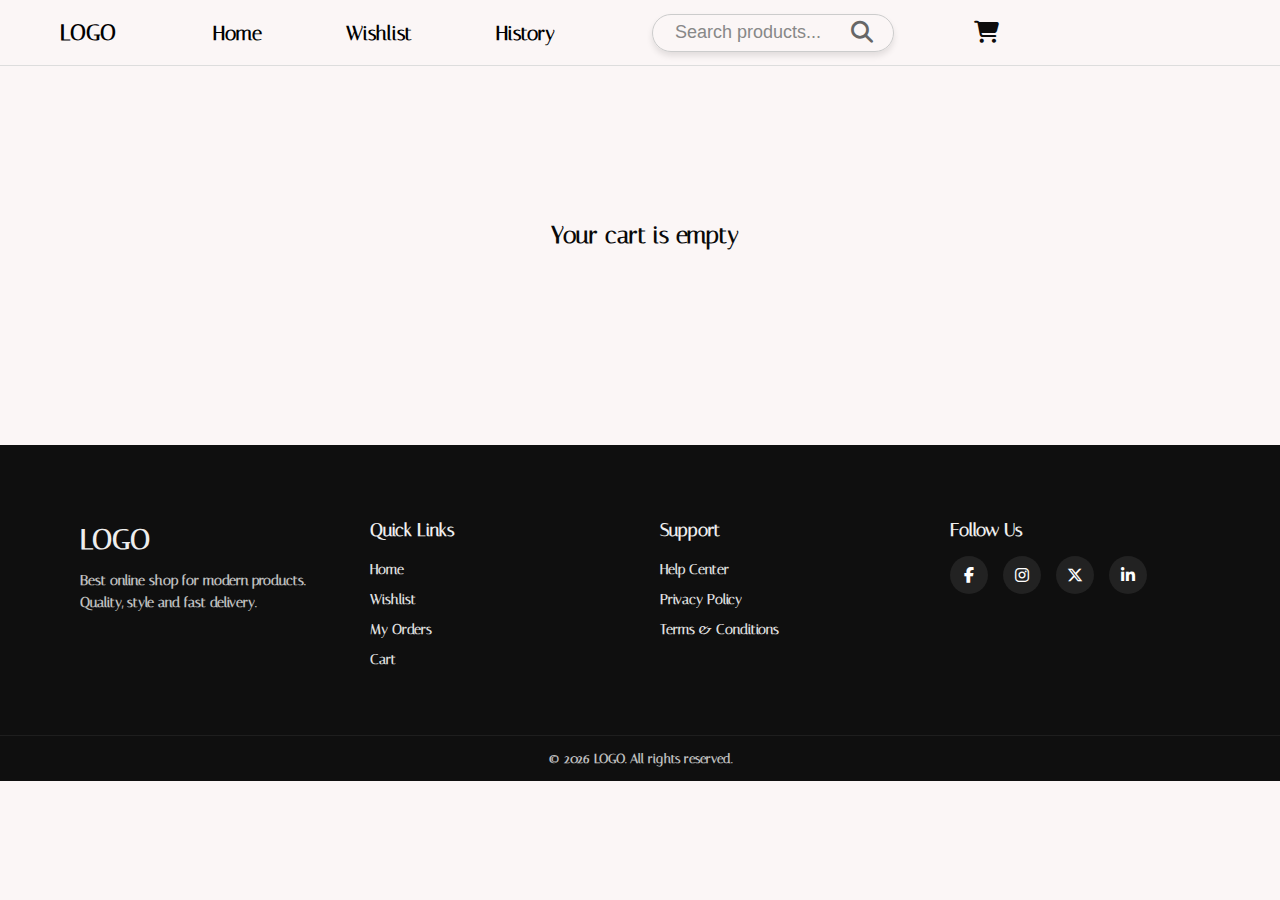
<file: Customer/cart.html>
<!DOCTYPE html>
<html lang="en">
<head>
    <meta charset="UTF-8">
    <meta name="viewport" content="width=device-width, initial-scale=1.0">
    <title>Document</title>
     <link
    rel="stylesheet"
    href="https://cdnjs.cloudflare.com/ajax/libs/font-awesome/6.5.1/css/all.min.css"
  />

  <link href="https://fonts.googleapis.com/css2?family=Italiana&display=swap" rel="stylesheet">

  <link rel="stylesheet" href="home.css">

 



<div id="pageLoader" class="page-loader">
  <div class="spinner"></div>
  <p>Loading...</p>
</div>
</head>
<body>

<div id="cartContainer" class="cart-container"></div>
  <button id="confirmOrderBtn">Confirm Order</button>

  
    <footer class="footer">
  <div class="footer-container">

    <div class="footer-col">
      <h3 class="footer-logo">LOGO</h3>
      <p class="footer-desc">
        Best online shop for modern products.  
        Quality, style and fast delivery.
      </p>
    </div>

    <div class="footer-col">
      <h4>Quick Links</h4>
      <ul>
        <li><a href="home.html">Home</a></li>
        <li><a href="wishlist.html">Wishlist</a></li>
        <li><a href="order.html">My Orders</a></li>
        <li><a href="cart.html">Cart</a></li>
      </ul>
    </div>

    <div class="footer-col">
      <h4>Support</h4>
      <ul>
        <li><a href="#">Help Center</a></li>
        <li><a href="#">Privacy Policy</a></li>
        <li><a href="#">Terms & Conditions</a></li>
      </ul>
    </div>

    <div class="footer-col">
      <h4>Follow Us</h4>
      <div class="social-icons">
        <a href="#"><i class="fa-brands fa-facebook-f"></i></a>
        <a href="#"><i class="fa-brands fa-instagram"></i></a>
        <a href="#"><i class="fa-brands fa-x-twitter"></i></a>
        <a href="#"><i class="fa-brands fa-linkedin-in"></i></a>
      </div>
    </div>

  </div>

  <div class="footer-bottom">
    © 2026 LOGO. All rights reserved.
  </div>
</footer>

    <script src="main.js"></script>
</body>
</html>
</file>
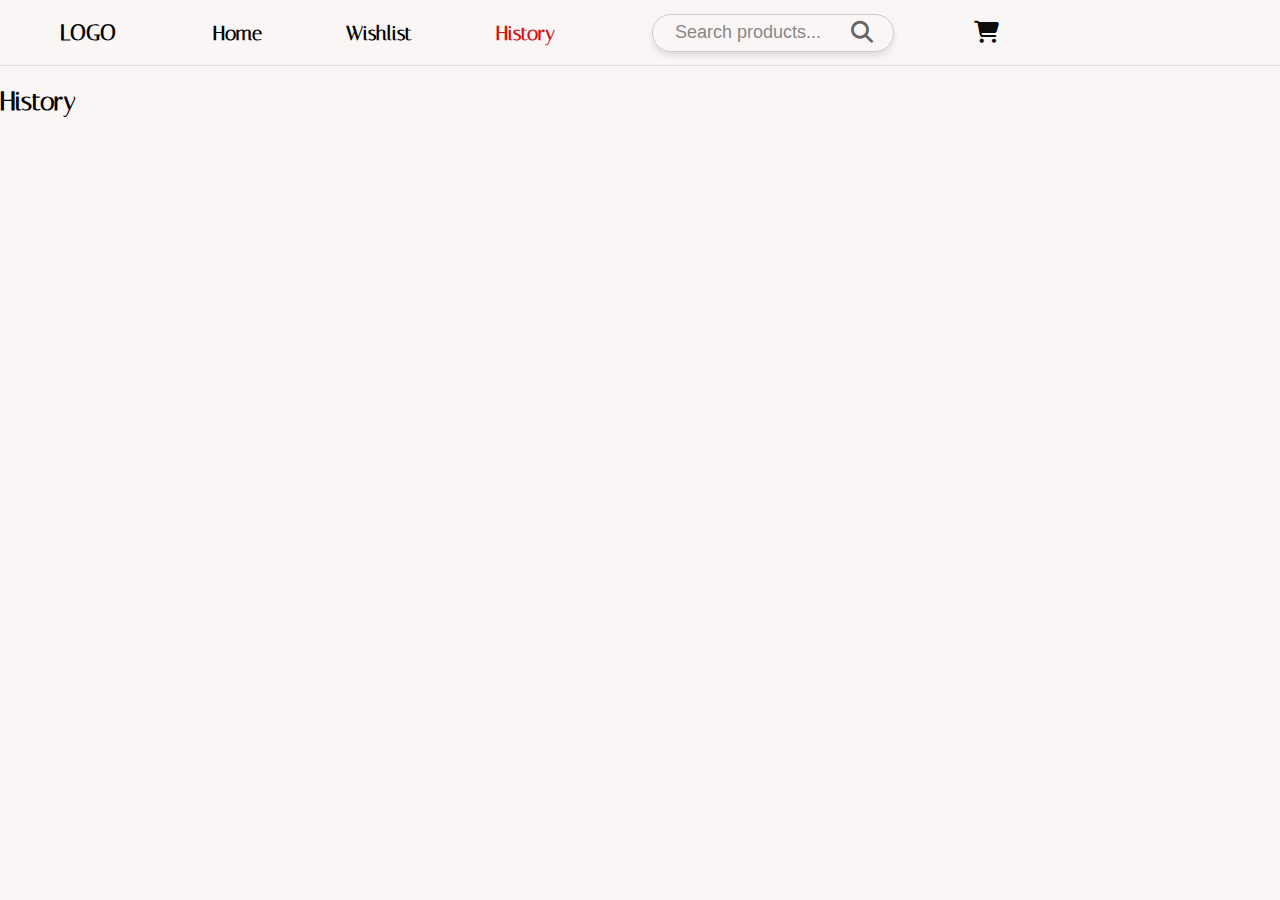
<file: Customer/history.html>
<!DOCTYPE html>
<html lang="en">
    <link
  rel="stylesheet"
  href="https://cdnjs.cloudflare.com/ajax/libs/font-awesome/6.5.1/css/all.min.css"
/>

<head>
    <link href="https://fonts.googleapis.com/css2?family=Italiana&display=swap" rel="stylesheet">
    <meta charset="UTF-8">
    <meta name="viewport" content="width=device-width, initial-scale=1.0">
    <title>Document</title>
     
      <link rel="stylesheet" href="home.css">

</head>
<body>
    <h2>History</h2>
    <script src="main.js"></script>
    
</body>
</html>
</file>
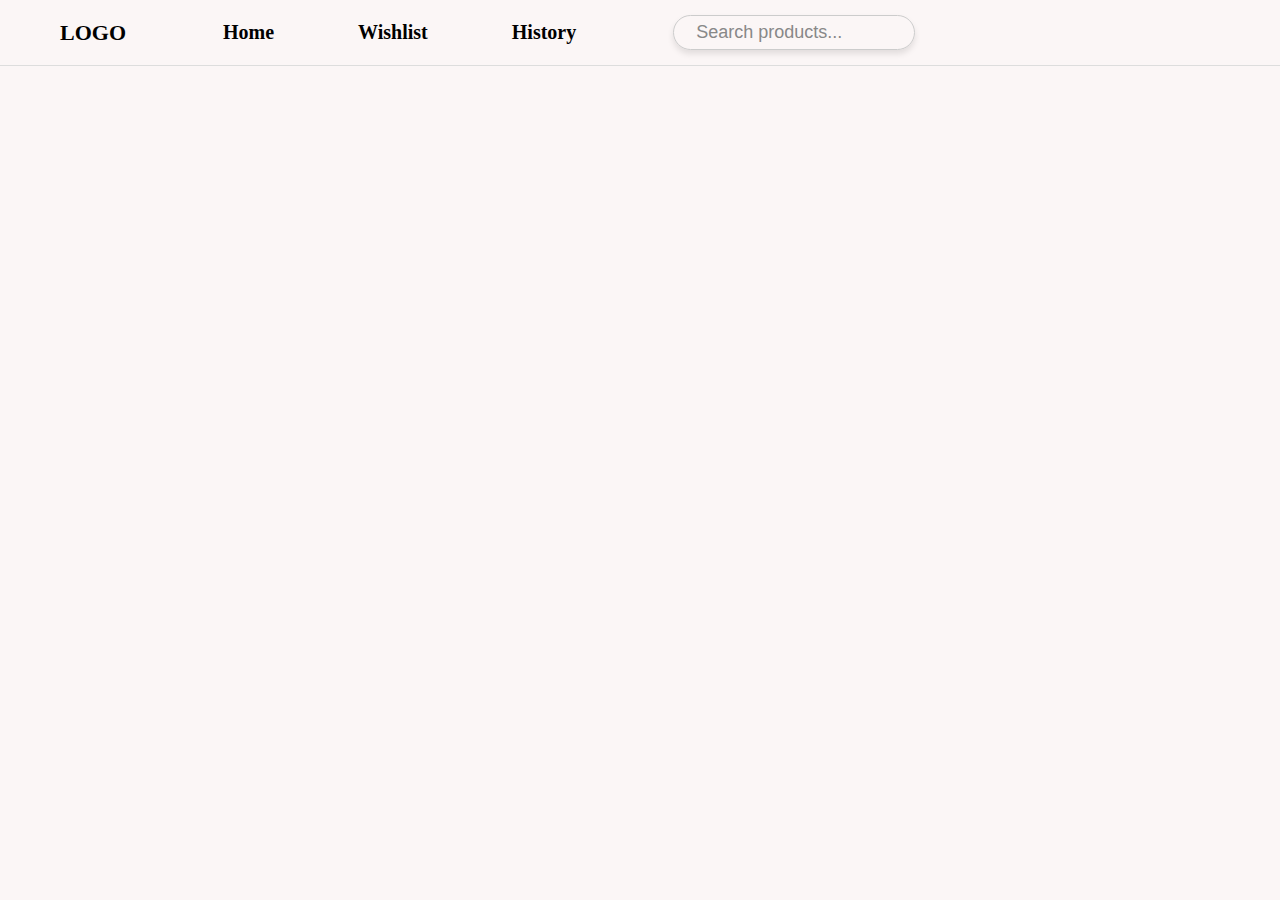
<file: Customer/navbar.html>
<!DOCTYPE html>
<html lang="en">
<head>
    <meta charset="UTF-8">
    <meta name="viewport" content="width=device-width, initial-scale=1.0">
    <title>Document</title>
    <link rel="stylesheet" href="home.css">
    
</head>
<header>

    <nav class="navbar">
  <div class="nav-left">
    <div class="logo" >LOGO</div>

<div class="nav-center" >
<a href="home.html" class="nav-link" >Home</a>
    <a href="wishlist.html"class="nav-link" >Wishlist</a>
    <a href="history.html"class="nav-link">History</a>
  </div>
  </div>

<div class="search-box">
  <input type="text" id="searchInput" placeholder="Search products...">
  <span class="search-icon">
    <i class="fa-solid fa-magnifying-glass"></i>
  </span>

  <div id="searchResults" class="search-results"></div>
</div>

<div id="productsGrid"></div>

<!-- cart -->
   <span class="cart">
      <i class="fa-solid fa-cart-shopping" style="padding-left:80px;"></i>
  </span>


</nav>

</header> 
<body>
    <script src="main.js"></script>
    
</body>
</html>
</file>
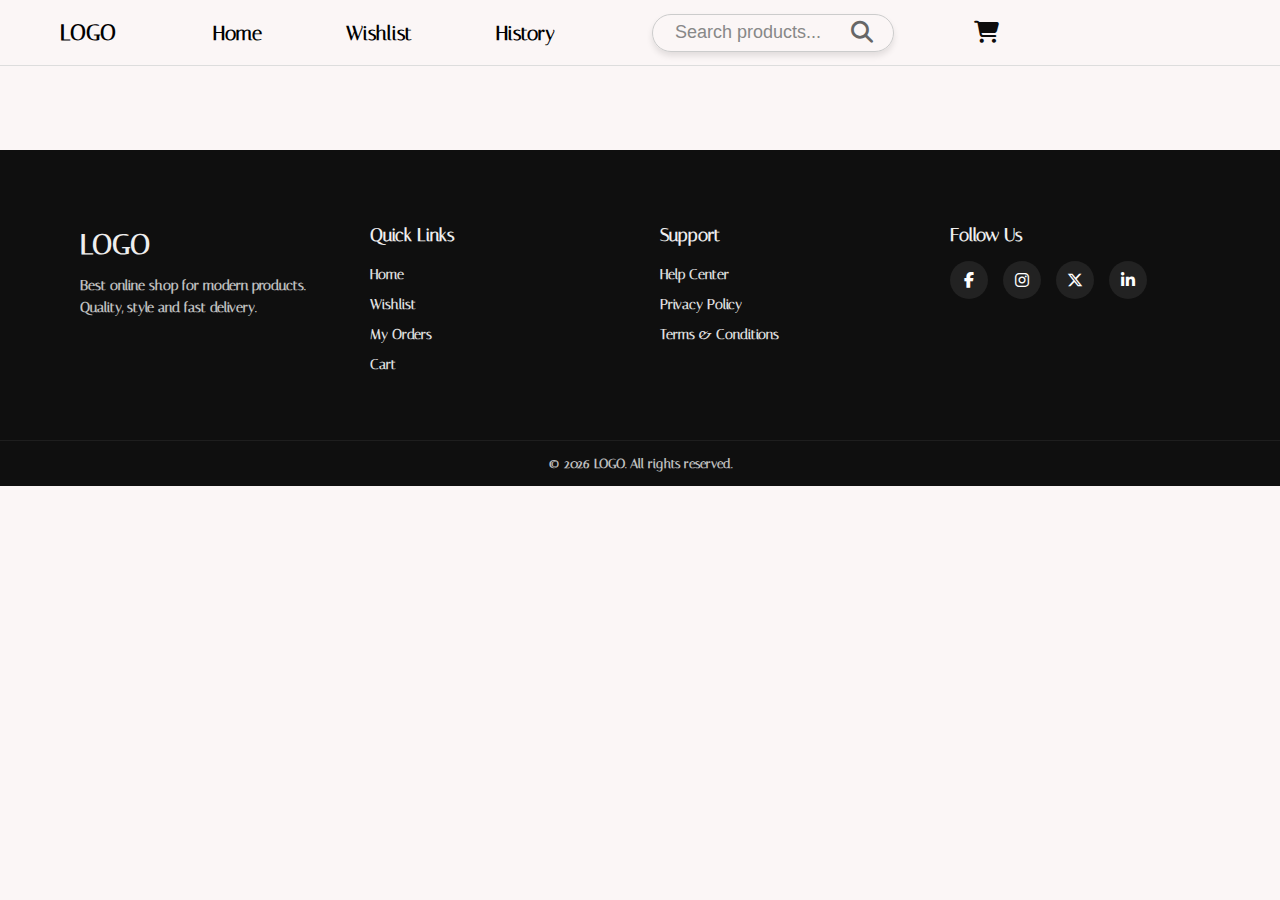
<file: Customer/order.html>
<!doctype html>
<html lang="en">
  <link
    rel="stylesheet"
    href="https://cdnjs.cloudflare.com/ajax/libs/font-awesome/6.5.1/css/all.min.css" />

  <head>
    <link
      href="https://fonts.googleapis.com/css2?family=Italiana&display=swap"
      rel="stylesheet" />
    <meta charset="UTF-8" />
    <meta name="viewport" content="width=device-width, initial-scale=1.0" />
    <title>My Orders</title>

    
    <link rel="stylesheet" href="order.css" />
    <link rel="stylesheet" href="home.css" />

  </head>


  <!-- Page Loader -->
<div class="page-loader">
  <div class="loader"></div>
  <p>Loading...</p>
</div>

  <body>
    <div class="container" id="myOrdersGrid">
            
    </div>


    
    <footer class="footer">
  <div class="footer-container">

    <div class="footer-col">
      <h3 class="footer-logo">LOGO</h3>
      <p class="footer-desc">
        Best online shop for modern products.  
        Quality, style and fast delivery.
      </p>
    </div>

    <div class="footer-col">
      <h4>Quick Links</h4>
      <ul>
        <li><a href="home.html">Home</a></li>
        <li><a href="wishlist.html">Wishlist</a></li>
        <li><a href="order.html">My Orders</a></li>
        <li><a href="cart.html">Cart</a></li>
      </ul>
    </div>

    <div class="footer-col">
      <h4>Support</h4>
      <ul>
        <li><a href="#">Help Center</a></li>
        <li><a href="#">Privacy Policy</a></li>
        <li><a href="#">Terms & Conditions</a></li>
      </ul>
    </div>

    <div class="footer-col">
      <h4>Follow Us</h4>
      <div class="social-icons">
        <a href="#"><i class="fa-brands fa-facebook-f"></i></a>
        <a href="#"><i class="fa-brands fa-instagram"></i></a>
        <a href="#"><i class="fa-brands fa-x-twitter"></i></a>
        <a href="#"><i class="fa-brands fa-linkedin-in"></i></a>
      </div>
    </div>

  </div>

  <div class="footer-bottom">
    © 2026 LOGO. All rights reserved.
  </div>
</footer>
    <script src="main.js"></script>
  </body>
</html>
</file>
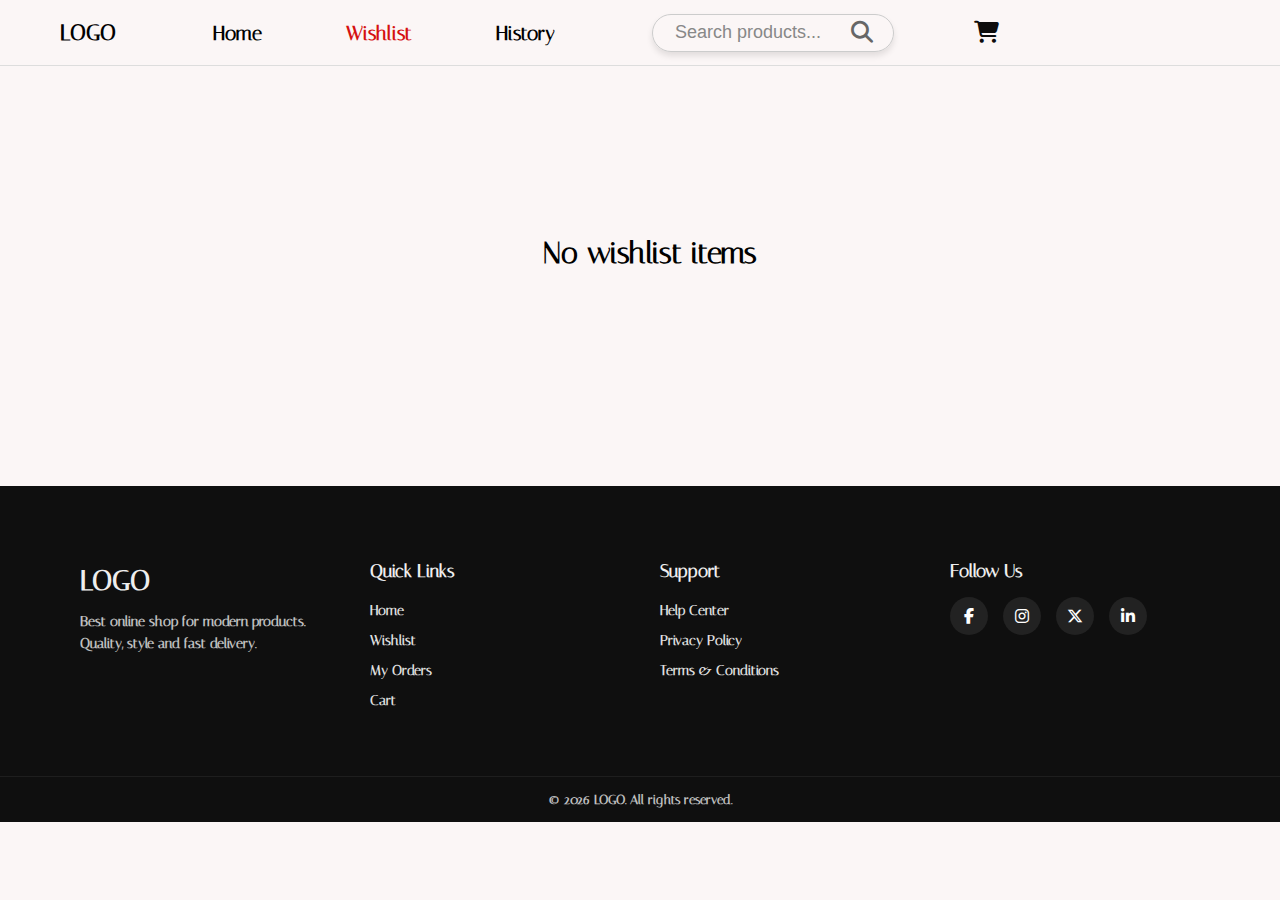
<file: Customer/wishlist.html>
<!DOCTYPE html>
<html lang="en">
    <link
  rel="stylesheet"
  href="https://cdnjs.cloudflare.com/ajax/libs/font-awesome/6.5.1/css/all.min.css"
/>

<head>



    <link href="https://fonts.googleapis.com/css2?family=Italiana&display=swap" rel="stylesheet">
    <meta charset="UTF-8">
    <meta name="viewport" content="width=device-width, initial-scale=1.0">
    <title>Document</title>
   <link rel="stylesheet" href="home.css">
</head>



<!-- Page Loader -->
<div class="page-loader">
  <div class="loader"></div>
  <p>Loading...</p>
</div>



<body class="wishlist-page">

  <div id="wishlistGrid" class="productsGrid"></div>


    <footer class="footer">
  <div class="footer-container">

    <div class="footer-col">
      <h3 class="footer-logo">LOGO</h3>
      <p class="footer-desc">
        Best online shop for modern products.  
        Quality, style and fast delivery.
      </p>
    </div>

    <div class="footer-col">
      <h4>Quick Links</h4>
      <ul>
        <li><a href="home.html">Home</a></li>
        <li><a href="wishlist.html">Wishlist</a></li>
        <li><a href="order.html">My Orders</a></li>
        <li><a href="cart.html">Cart</a></li>
      </ul>
    </div>

    <div class="footer-col">
      <h4>Support</h4>
      <ul>
        <li><a href="#">Help Center</a></li>
        <li><a href="#">Privacy Policy</a></li>
        <li><a href="#">Terms & Conditions</a></li>
      </ul>
    </div>

    <div class="footer-col">
      <h4>Follow Us</h4>
      <div class="social-icons">
        <a href="#"><i class="fa-brands fa-facebook-f"></i></a>
        <a href="#"><i class="fa-brands fa-instagram"></i></a>
        <a href="#"><i class="fa-brands fa-x-twitter"></i></a>
        <a href="#"><i class="fa-brands fa-linkedin-in"></i></a>
      </div>
    </div>

  </div>

  <div class="footer-bottom">
    © 2026 LOGO. All rights reserved.
  </div>
</footer>


     <script src="main.js"></script>
</body>
</html>
</file>
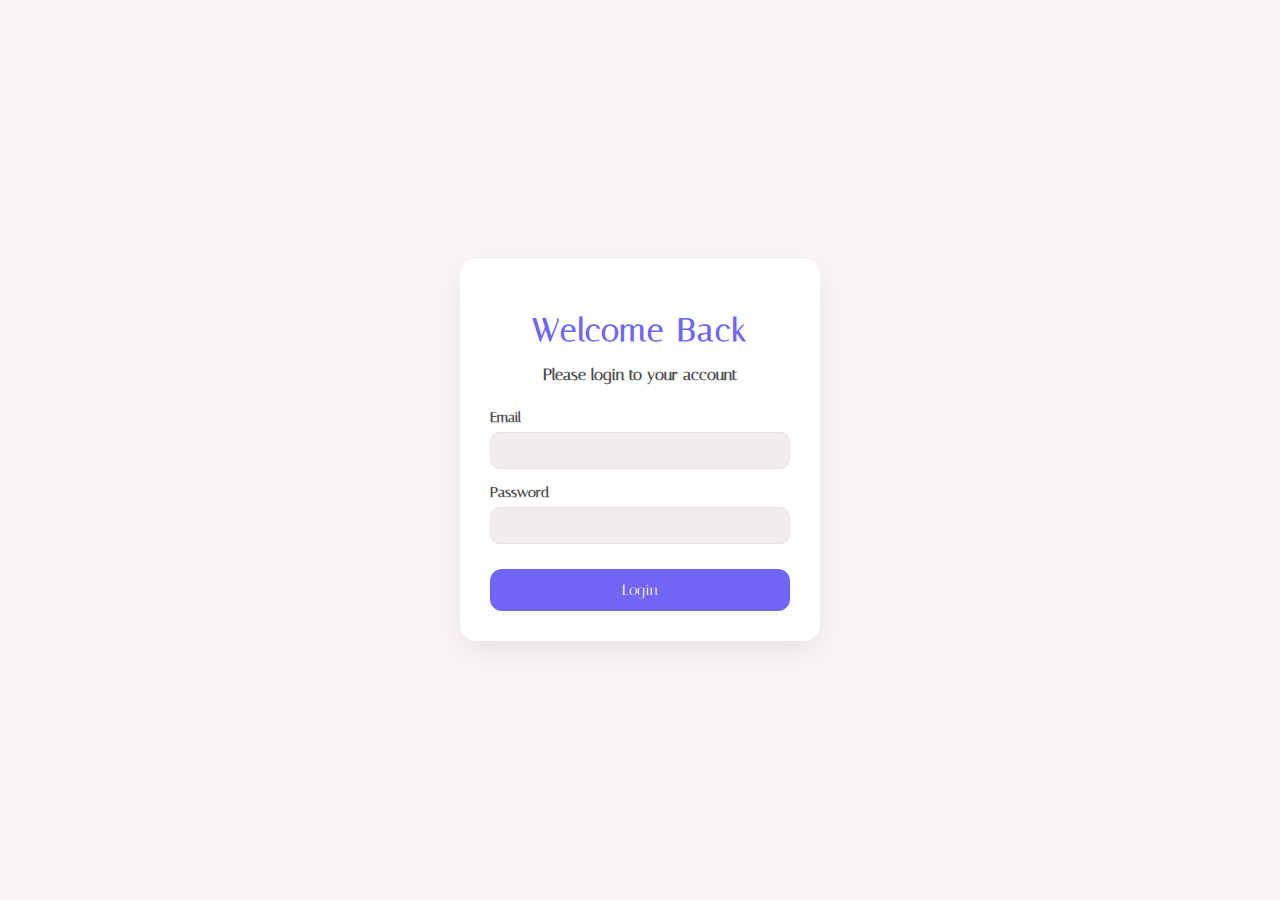
<file: Auth/login/login.html>
<!DOCTYPE html>
<html lang="en">
<head>
  <meta charset="UTF-8" />
  <title>Login</title>
  <link rel="stylesheet" href="style.css" />
</head>
<body>

  <div class="login-card">
    <h1>Welcome Back</h1>
    <p>Please login to your account</p>

    <form id="loginForm">
      <div class="form-group">
        <label>Email</label>
        <input type="email" id="email" />
        <div class="error" id="emailError">Email is required</div>
      </div>

      <div class="form-group">
        <label>Password</label>
        <input type="password" id="password" />
        <div class="error" id="passwordError">Password is required</div>
      </div>

      <button class="btn" type="submit">Login</button>
      <div class="error center" id="loginError">
        Invalid email or password
      </div>
    </form>
  </div>

  <script src="login.js"></script>
</body>
</html>
</file>
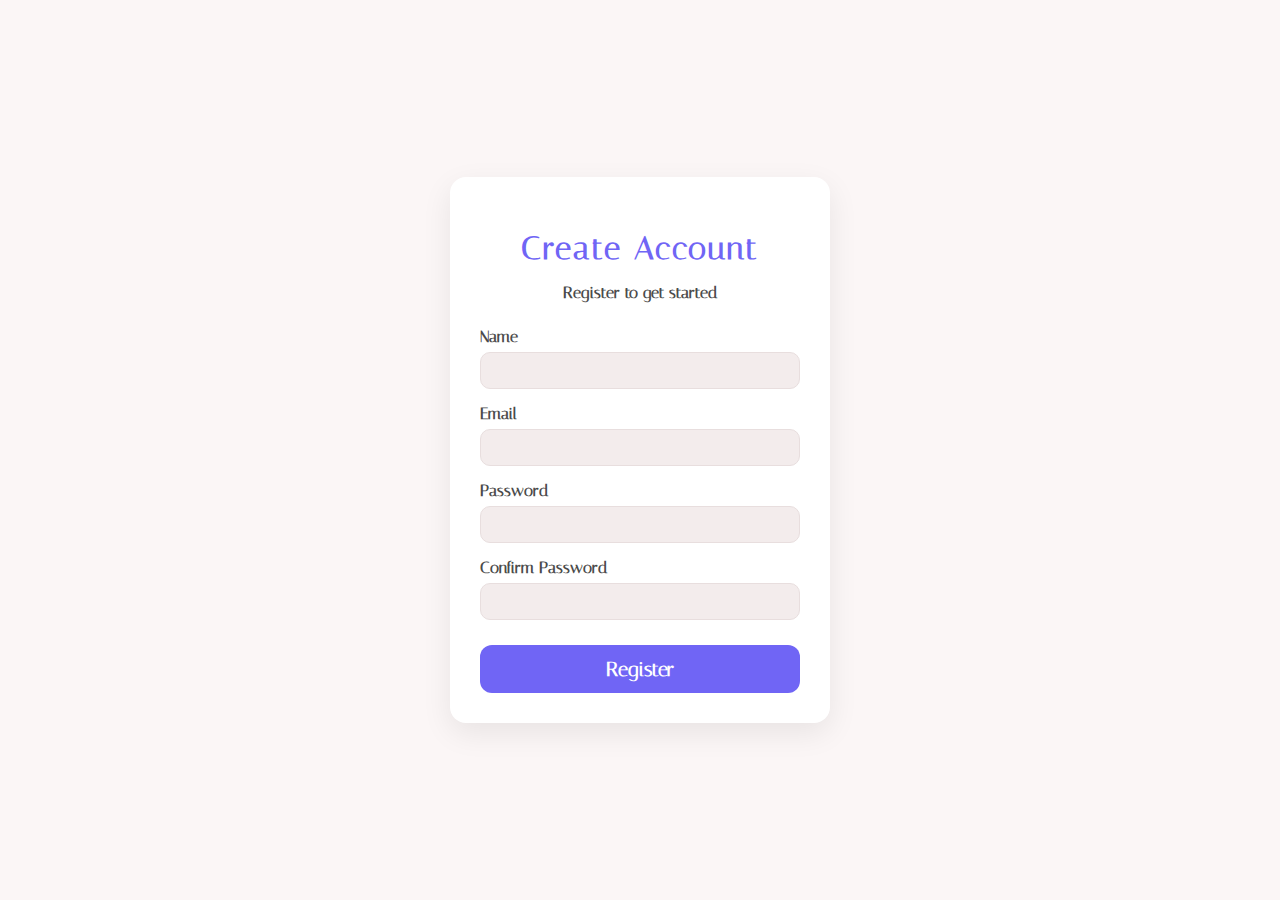
<file: Auth/register/register.html>
<!doctype html>
<html lang="en">
  <head>
    <meta charset="UTF-8" />
    <title>Register</title>
    <link rel="stylesheet" href="style.css" />
  </head>
  <body>
    <div class="register-card">
      <h1>Create Account</h1>
      <p>Register to get started</p>

      <form id="registerForm">
        <div class="form-group">
          <label>Name</label>
          <input type="text" id="name" />
          <div class="error" id="nameError">Name is required</div>
        </div>

        <div class="form-group">
          <label>Email</label>
          <input type="email" id="email" />
          <div class="error" id="emailError">Valid email is required</div>
          <div class="error" id="emailExistsError">Email already exists</div>
        </div>

        <div class="form-group">
          <label>Password</label>
          <input type="password" id="password" />
          <div class="error" id="passwordError">
            Password must be at least 6 characters
          </div>
        </div>

        <div class="form-group">
          <label>Confirm Password</label>
          <input type="password" id="confirmPassword" />
          <div class="error" id="confirmError">Passwords do not match</div>
        </div>

        <button class="btn" type="submit">Register</button>
        <div class="success" id="successMsg">
          Account created successfully 🎉
        </div>
      </form>
    </div>

    <script src="register.js"></script>
  </body>
</html>
</file>
<file: Customer/home.css>
:root {

  --bg-color: #FBF6F6;
}
body{
    background-color:var(--bg-color);
     margin: 0;
     padding-top: 65px;
     font-size:17px;
     font-weight: bold;
     font-family: 'Italiana' ,serif
     
     
}

.navbar{
    position: fixed;
    top: 0;
    left: 0;
    width: 100%;
    height: 65px;
    display: flex;
    align-items: center;  
    background-color: #FBF6F6;
    border-bottom: 1px solid #ddd;
    z-index: 1000;
    
   
 
}

.nav-left{
    display: flex;
    align-items: center;

    justify-content: space-between;
    margin: 0;
    
}
.logo {
    font-size: 22px; 
    font-weight: bold;
    font-family: 'Italiana' ,serif;
    margin: 0;
    padding: 0 20px;
  padding: 0 50px 0 60px;
}

.nav-center{
    flex: 1;
    display: flex;
    justify-content: center;
    gap: 30px;
     font-family: 'Italiana' ,serif ;
     font-size: 150px;
     padding: 10px 20px;
}
.nav-link {
  text-decoration: none;
  color: black; 
  font-size: 20px;
  margin: 0;
  padding: 27px;
  transition: color 0.3s ease;
}

.nav-link.active {
  color: #d51111;
}

 
.search-box {
    width: 40%;
    max-width: 200px;
    background: transparent;
    border-radius: 50px;
    display: flex;
    align-items: center;
    padding: 5px 20px;
    margin-left: 50px;

    border: 1px solid #ccc; 
    box-shadow: 0 4px 6px rgba(0, 0, 0, 0.1); 
}


.search-box input{
    border: none;
    outline: none;
    background: transparent;
     flex: 1;
    min-width: 0;    
    font-size: 18px;
    color: #555;
    border: #0e0d0d;
    box-shadow: #960e0e;
   
}

.search-box input::placeholder{
    color: #888;
    box-shadow: #960e0e;

}

.search-icon{
    font-size: 22px;
    color: #666;
    cursor: pointer;
    flex-shrink: 0; 
    padding-left:20px;
}
/* Cart */

.cart {
  position: relative;    
  font-size: 22px;
  color: #0e0d0d;
  cursor: pointer;
}

.cart a {
  color: inherit;
}

.cart-count {
  position: absolute;
  top: -8px;
  right: -10px;
  background: red;
  color: white;
  font-size: 12px;
  width: 18px;
  height: 18px;
  border-radius: 50%;
  display: flex;
  align-items: center;
  justify-content: center;
  font-weight: bold;
}
.cart-container {
  display: flex;
  flex-wrap: wrap;
  gap: 20px;
   margin-top: 20px;
   margin-left: 10px;
}

.cart-item {
  border: 1px solid #ddd;
  border-radius: 8px;
  padding: 10px;
  width: 200px;
  height: 330px;
  text-align: center;
  background: #fff;
  box-shadow: 0 2px 5px rgba(0,0,0,0.1);
}

.cart-item img {
  width: 85%;
  height: 200px;
  object-fit: cover;
  border-radius: 5px;
}

.cart-item .name {
  font-weight: bold;
  margin: 10px 0;
}

.cart-item .price {
  color: green;
  margin-bottom: 10px;
  display: block;
}


.quantity-controls {
  display: flex;
  justify-content: center;
  align-items: center;
  gap: 10px;
}

.quantity-controls button {
  background: none;
  border: none;
  font-size: 25px;
  cursor: pointer;
  color: #555;
  transition: 0.2s;
  align-items: center;
}


.remove-item {
  background: none;
  border: none;
  cursor: pointer;
}

.remove-item i {
  color: red;
  font-size: 15px;
}
.cart-item {
  position: relative;
}

.status {
  display: inline-block;
  margin-top: 15px;
  padding: 5px 10px;
  font-size: 15px;
  border-radius: 12px;
  font-weight: bold;
   padding-top: 7px; 
  
}

.username{
  padding: 20px;
}

.shop_page{
    display: flex;
    gap: 40px;
    margin-top: 20px;
    align-items: flex-start;
}

.filters{
    width: 250px;
    padding:5px;
    border: 1px solid #ddd;
    border-radius:2px;
  
}

.filters a{
    display: block;
   border-radius: 4px;
    color: #110e0e;
    text-decoration: none;
    transition: 0.3s;
}

.filters a {
    color: black;
}

.filters a.active {
    color: #d51111;
}

.price_filter{
    padding:10px;
    color:rgb(182, 25, 25);
    font-size:20px;
    font-weight:bold;
}
.category_nav{
    padding:20px;
    color:rgb(182, 25, 25)
    ;font: size 15px;
    font-weight:bold;

}


.products_grid{
    display: grid;
    grid-template-columns: repeat(3, 1fr);
    gap: 25px;
    width: 100%;
    

  
}.product{
    padding: 10px;
}
.product{
    background: #FBF6F6;
    padding: 10px;
    border: 1px solid #e5e5e5;
    border-radius: 6px;
    display: flex;
    flex-direction: column;
    transition: 0.3s;
    position: relative; 

}

.product:hover{
    transform: scale(1.05); 
    box-shadow: 0 6px 15px rgba(0,0,0,0.1);
   
}


.img_product{
    display: flex;
    justify-content: center;
    
}
    .img_product img {
  pointer-events: none;
}



.img_product img{
    max-width: 300px;
     height: 200px;
   

}

.name_product{
    text-align: center;
    margin: 10px 0;
}

.price{
    display: flex;
    gap: 50px;
    justify-content: center;
    font-size: large;
}

.icons{
    margin-top: auto;
    width: 200px;
    height: 50px;
     margin: 0 auto;
     gap: 15px;

}

.btn_add_cart{
    width: 50%;
    padding: 8px 0;
    background: #0f0e0e;
    color: #fff;
    border-radius: 10px;
    text-align: center;
    cursor: pointer;
    display: flex;
    justify-content: center;
    gap: 5px;
     margin: 0 auto;
    

}

.btn_add_cart:hover{
    background: #520808;
}

.wishlist-btn {
    position: absolute;
    top: 10px;
    right: 10px;
    background:black;
    border: none;
    border-radius: 50%;
    width: 35px;
    height: 35px;
    cursor: pointer;
    font-size: 18px;
    color: white;
    display: flex;
    align-items: center;
    justify-content: center;
}


.wishlist-btn.active i {
  color: rgb(239, 228, 228);
  font-weight: 900;
}

.wishlist-page {
    padding-top: 80px;
}

#wishlistGrid {
  display: grid;
  grid-template-columns: repeat(auto-fill, minmax(250px, 1fr));
  gap: 15px;
  margin-left: 20px;
}


#wishlistGrid .product {
  max-width: 230px;
  padding: 10px;
  border: 1px solid #eee;
  height: 300px;
  border-radius: 8px;
  background: #fff;
}

#wishlistGrid .img_product {
  width: 100%;
  height: 200px; 
  display: flex;
  align-items: center;
  justify-content: center;
  background-color: #f9f9f9;
  border-radius: 8px;
  overflow: hidden;
  margin-bottom: 15px;
}

#wishlistGrid .product img {
  max-width: 100%;
  max-height: 100%;
  object-fit: contain;
}

#wishlistGrid h4,
#wishlistGrid p {
  font-size: 14px;
  margin: 5px 0;
}
.wishlist-btn {
  position: absolute;
  z-index: 10;
}

.slider {
    position: relative;
    width: 100%;
    max-width: 100%; 
    height: 85vh;   
    margin: 0 auto 40px auto; 
    overflow: hidden;
    border-radius: 0;
}

.slide {
    position: absolute;
    top: 0;
    left: 0;
    width: 100%;
    height: 100%;
    opacity: 0;
    transition: opacity 1s ease-in-out;
    z-index: 1;
    padding-top: 30px;
}


.slide.active {
    opacity: 1; 
    z-index: 2; 
}

.slide img {
    width: 105%;
    height: 100%;
    object-fit: cover;
 } 


.prev, .next {
    position: absolute;
    top: 50%;
    transform: translateY(-50%);
    background: rgba(0, 0, 0, 0.3);
    color: white;
    border: none;
    padding: 10px 15px;
    cursor: pointer;
    font-size: 18px;
    border-radius: 5px;
    z-index: 10;
}

.next { right: 10px; }
.prev { left: 10px; }

.prev:hover, .next:hover { background: rgba(0, 0, 0, 0.8); }

.cart-item.waiting-mode {
    background-color: #f0f0f0; 
    opacity: 0.8;
    border: 1px dashed #ccc;
    pointer-events: none; 
}

.status-badge {
    color: #d68910;
    font-weight: bold;
    font-size: 14px;
}

.cart-item.is-pending {
    opacity: 0.6;
    background-color: #f9f9f9;
    border: 1px dashed #ffa500;
  
    cursor: not-allowed;
}

#confirmOrderBtn {
    padding: 12px 25px;        
    background-color: #141414;  
    color: #ffffff;              
    border: none;               
    border-radius: 5px;         
    cursor: pointer;            
 font-family: 'Italiana' ,serif;
    font-size: 16px;           
    font-weight: bold;           
    transition: background-color 0.3s ease, transform 0.2s ease; 
    display: block;
    margin: 20px auto;       
}







.footer {
  background: #0f0f0f;
  color: #eee;
  margin-top: 60px;
  font-family: 'Italiana', serif;
}

.footer-container {
  display: grid;
  grid-template-columns: repeat(auto-fit, minmax(220px, 1fr));
  gap: 40px;
  padding: 50px 80px;
}

.footer-logo {
  font-size: 28px;
  margin-bottom: 10px;
}

.footer-desc {
  font-size: 14px;
  line-height: 1.6;
  opacity: 0.8;
}

.footer-col h4 {
  font-size: 18px;
  margin-bottom: 15px;
}

.footer-col ul {
  list-style: none;
  padding: 0;
}

.footer-col ul li {
  margin-bottom: 10px;
}

.footer-col ul li a {
  color: #ddd;
  text-decoration: none;
  font-size: 14px;
  transition: 0.3s;
}

.footer-col ul li a:hover {
  color: #d51111;
}

.social-icons {
  display: flex;
  gap: 15px;
}

.social-icons a {
  width: 38px;
  height: 38px;
  border-radius: 50%;
  background: #222;
  display: flex;
  align-items: center;
  justify-content: center;
  color: #fff;
  font-size: 16px;
  transition: 0.3s;
}

.social-icons a:hover {
  background: #d51111;
}

.footer-bottom {
  text-align: center;
  padding: 15px;
  border-top: 1px solid #222;
  font-size: 13px;
  opacity: 0.8;
}


  img{
      border-radius: 15px;
    }




.page-loader {
  position: fixed;
  inset: 0;
  background: #FBF6F6;
  display: flex;
  flex-direction: column;
  justify-content: center;
  align-items: center;
  z-index: 99999;
  transition: opacity 0.4s ease, visibility 0.4s ease;
}

.page-loader.hide {
  opacity: 0;
  visibility: hidden;
}

.loader {
  width: 55px;
  height: 55px;
  border: 5px solid #ddd;
  border-top: 5px solid #000000;
  border-radius: 50%;
  animation: spin 1s linear infinite;
}

@keyframes spin {
  to { transform: rotate(360deg); }
}



.icon{
  margin-left : 60px;
  font-size : 20px ;
  cursor : pointer ;

}


.icon:hover {
  color : black ;
}


.ahmed{
    margin-left : 5px;
      cursor : pointer ;


}

.log-out{
      margin-left : 50px;
        cursor : pointer ;
        transition : 0.2s;


}


.log-out:hover{
  color : red ;
          transform : scale(1.1);

}

a{
  text-decoration : none ; 
  color : inherit ; 
}

.out{
  color : #FBF6F6 ;
  transition : 0.4s ; 
}


.log-out:hover .out{
    color : #ff0000 ;

}
</file>
<file: Customer/order.css>
:root {
  --bg-color: #fbf6f6;
  --confirmed-color: #16a34a;
  --cansle-color: #dc2626;
  --pending-color: #f59e0b;
}

body {
  background-color: var(--bg-color);
  margin: 0;
  padding-top: 65px;
  font-size: 17px;
  font-weight: bold;
  font-family: 'Italiana', serif;
  box-sizing: border-box;
}

.container {
  margin: 25px 200px;
  display: flex;
  justify-content: space-between;
  flex-wrap: wrap;
}

.card {
  width: 100%;
  background-color: white;
  padding: 10px 20px;
  margin-bottom: 20px;
  border-radius: 10px;
}

.card .card-header {
  display: flex;
  align-items: center;
  justify-content: space-between;
}

.card .card-header .user h3 {
  font-weight: bold;
  font-size: 18px;
  letter-spacing: 1px;
  margin-bottom: 0;
}
.card .card-header .user h5 {
  color: grey;
  margin-top: 4px;
  margin-bottom: 4px;
}

.confirmed-btn {
  display: flex;
  align-items: center;
  background-color: #f0fdf4;
  padding: 10px 15px;
  color: var(--confirmed-color);
}

.confirmed-btn .confirmed-circle {
  background-color: var(--confirmed-color);
  width: 5px;
  height: 5px;
  border-radius: 50%;
  margin-right: 10px;
}

.rejected-btn {
  display: flex;
  align-items: center;
  background-color: #fef2f2;
  padding: 10px 15px;
  color: var(--cansle-color);
}

.rejected-btn .rejected-circle {
  background-color: var(--cansle-color);
  width: 5px;
  height: 5px;
  border-radius: 50%;
  margin-right: 10px;
}

.pending-btn {
  display: flex;
  align-items: center;
  background-color: #fff7ed;
  padding: 10px 15px;
  color: var(--pending-color);
}

.pending-btn .pending-circle {
  background-color: var(--pending-color);
  width: 5px;
  height: 5px;
  border-radius: 50%;
  margin-right: 10px;
}

.card .card-items .item {
  display: flex;
  align-items: center;
  justify-content: space-between;
  height: 100px;
  margin-bottom: 20px;
}

.card .card-items .item .product-info {
  display: flex;
  align-items: center;
}

.card .card-items .item .product-info h3 {
  color: black;
  font-weight: bold;
  font-size: 18px;
  letter-spacing: 1px;
  margin-bottom: 0;
  margin-left: 20px;
}

.card .card-items .item .product-info h5 {
    color: grey;
  margin-top: 4px;
  margin-left: 20px;
}

.card .card-items .product-info img {
  border-radius: 10px;
  width: 100px;
  height: 100px;
}

.card .card-items .item .price{
    display: flex;
    flex-direction: column;
    align-items: end;
}

.card .card-items .item .price .quantity{
    color: grey;
    text-align: right;
    margin-bottom: 0;
}
.card .card-items .item .price .total-price{
    margin-top: 4px;
}

.card .card-footer{
    display: flex;
    align-items: center;
    justify-content: space-between;
}

.card .card-footer .total-price{
    display: flex;
    flex-direction: column;
    align-items: end;
}
.card .card-footer .total-price p{
   margin-top: 0;
}

.card .card-footer .total-price h3{
   margin-top: 0;
}
</file>
<file: Auth/login/style.css>
@import url("https://fonts.googleapis.com/css2?family=Italiana&display=swap");

:root {
  --sidebar-color: #fbf6f6;
  --body-color: #ffffff;
  --primary-color: #e8dede;
  --primary-color-light: #f3ecec;
  --text-color: #4a4a4a;
  --logo-color: #7065f5;
  --danger-color: #d94a4a;
}

* {
  box-sizing: border-box;
      font-family: "Italiana", serif;

}

body {
  margin: 0;
  height: 100vh;
  background: var(--sidebar-color);
  display: flex;
  align-items: center;
  justify-content: center;
}

.login-card {
  width: 360px;
  background: var(--body-color);
  padding: 30px;
  border-radius: 16px;
  box-shadow: 0 10px 30px rgba(0, 0, 0, 0.08);
}

.login-card h1 {
  text-align: center;
  color: var(--logo-color);
  font-weight: bold;
  letter-spacing: 2px;
  margin-bottom: 10px;
}

.login-card p {
  text-align: center;
  color: var(--text-color);
  font-size: 16px;
  font-weight: 700;
  margin-bottom: 25px;
}

.form-group {
  margin-bottom: 15px;
}

.form-group label {
  display: block;
  font-size: 14px;
  font-weight: 600;
  margin-bottom: 6px;
  color: var(--text-color);
}

.form-group input {
  width: 100%;
  padding: 10px 12px;
  border-radius: 10px;
  font-weight: 400;
  border: 1px solid var(--primary-color);
  background: var(--primary-color-light);
  outline: none;
}

.form-group input:focus {
  border-color: var(--logo-color);
  background: #fff;
}

.btn {
  width: 100%;
  padding: 12px;
  border: none;
  border-radius: 12px;
  background: var(--logo-color);
  color: white;
  font-size: 15px;
  cursor: pointer;
  margin-top: 10px;
}

.btn:hover {
  opacity: 0.9;
}

.error {
  color: var(--danger-color);
  font-size: 13px;
  margin-top: 5px;
  display: none;
}

.center {
  text-align: center;
}
.center a {
  color: var(--logo-color);
  text-decoration: none;
}
</file>
<file: Auth/register/style.css>
@import url("https://fonts.googleapis.com/css2?family=Italiana&display=swap");


:root {
  --sidebar-color: #fbf6f6;
  --body-color: #ffffff;
  --primary-color: #e8dede;
  --primary-color-light: #f3ecec;
  --text-color: #4a4a4a;
  --logo-color: #7065f5;
  --danger-color: #d94a4a;
}

* {
  box-sizing: border-box;
    font-family: "Italiana", serif;
}

body {
  margin: 0;
  height: 100vh;
  background: var(--sidebar-color);
  display: flex;
  align-items: center;
  justify-content: center;
}

.register-card {
  width: 380px;
  background: var(--body-color);
  padding: 30px;
  border-radius: 16px;
  box-shadow: 0 10px 30px rgba(0, 0, 0, 0.08);
}

.register-card h1 {
  text-align: center;
  color: var(--logo-color);
  letter-spacing: 2px;
  margin-bottom: 10px;
}

.register-card p {
  text-align: center;
  font-weight: bold;
  color: var(--text-color);
  font-size: 16px;
  margin-bottom: 25px;
}

.form-group {
  margin-bottom: 15px;
}

.form-group label {
  display: block;
  font-size: 16px;
  font-weight: 700;
  margin-bottom: 6px;
  color: var(--text-color);
}

.form-group input {
  width: 100%;
  padding: 10px 12px;
  border-radius: 10px;
  border: 1px solid var(--primary-color);
  background: var(--primary-color-light);
  outline: none;
  transition: 0.2s;
}

.form-group input:focus {
  border-color: var(--logo-color);
  background: #fff;
}

.error {
  color: var(--danger-color);
  font-size: 13px;
  margin-top: 5px;
  display: none;
}

.btn {
  width: 100%;
  padding: 12px;
  border: none;
  border-radius: 12px;
  background: var(--logo-color);
  color: white;
  font-size: 20px;
  font-weight: bold;
  cursor: pointer;
  margin-top: 10px;
  transition: 0.3s;
}

.btn:hover {
  opacity: 0.9;
}

.success {
  text-align: center;
  color: green;
  margin-top: 15px;
  display: none;
}
</file>
